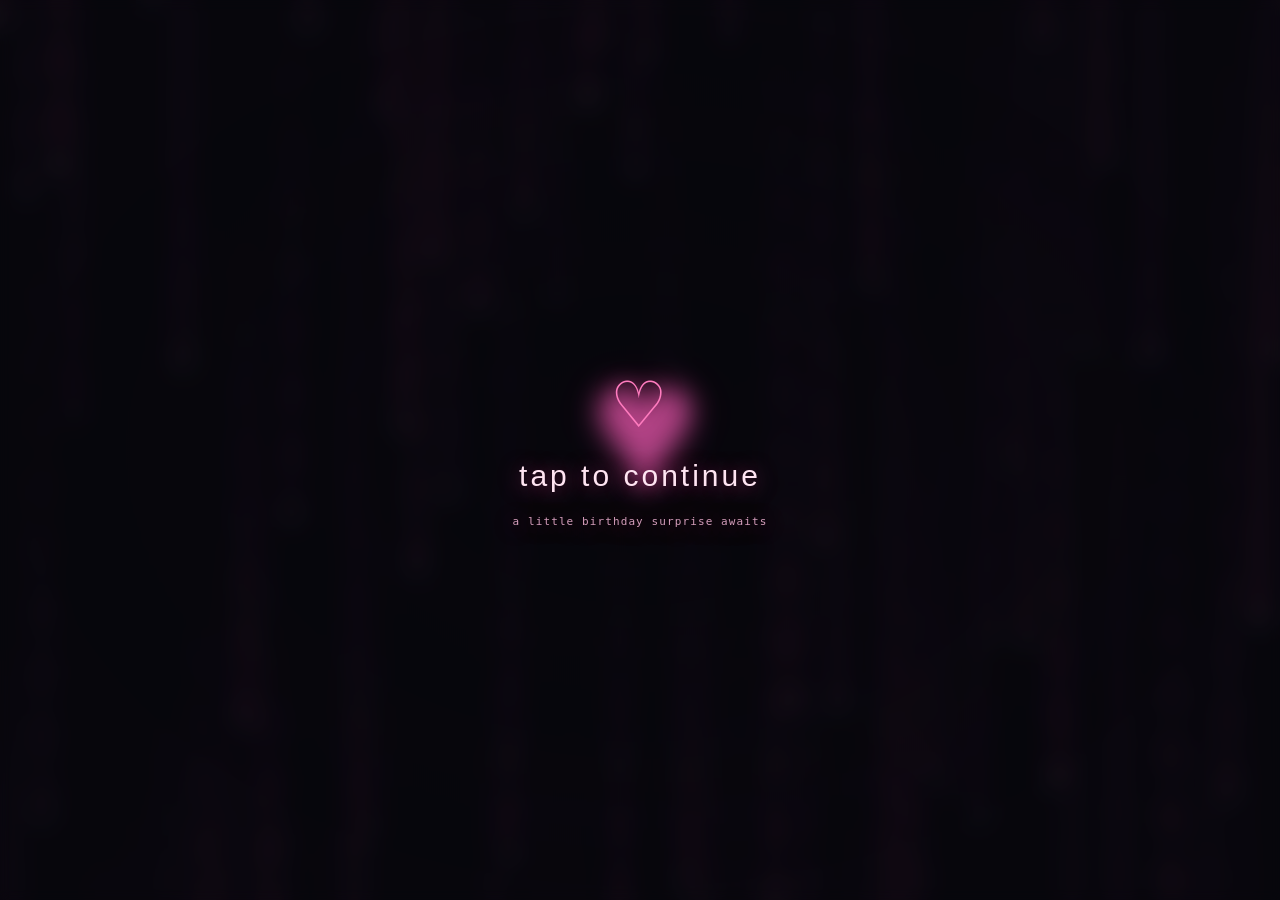
<file: birthday-01/index.html>
<!doctype html>
<html lang="en">
<head>
<meta charset="utf-8"><meta name="viewport" content="width=device-width,initial-scale=1,viewport-fit=cover"><meta name="theme-color" content="#08070d"><meta name="description" content="A birthday surprise in a shower of pink code."><title>A birthday surprise for you</title><link rel="stylesheet" href="styles.css"><script defer src="script.js"></script>
</head>
<body>
<main id="stage" class="stage waiting">
<canvas id="rain" aria-hidden="true"></canvas><div class="shade" aria-hidden="true"></div>
<section class="message" id="message" aria-label="Birthday animation"><p class="eyebrow" id="eyebrow"></p><h1 id="headline">♥</h1><p class="caption" id="caption"></p></section>
<section class="birthday-scene" id="birthday-scene" aria-label="Your birthday cake and letter" hidden>
<p class="cake-eyebrow">A LITTLE LOVE, JUST FOR YOU</p><h2>Happy Birthday<span id="cake-name"></span></h2>
<div class="cake-gifts"><div class="cake-glow" aria-hidden="true"></div><div class="css-cake" role="img" aria-label="A tall blush-pink birthday cake on a porcelain pedestal, with sculpted pink roses rising above the top and cascading out from the side, green leaves, gold leaf, and piped frosting.">
<div class="cake-art" aria-hidden="true">
<div class="stand-foot"></div><div class="stand-stem"></div><div class="stand-plate"></div>
<div class="frosting-body"></div><div class="frosting-top"></div><div class="frosting-bottom"></div>
<div class="cake-inscription">Happy<div>Birthday</div><div class="inscription-heart">♡</div></div>
<div class="gold-leaf gold-1"></div><div class="gold-leaf gold-2"></div><div class="gold-leaf gold-3"></div><div class="gold-leaf gold-4"></div><div class="gold-leaf gold-5"></div><div class="gold-leaf gold-6"></div><div class="gold-leaf gold-7"></div><div class="gold-leaf gold-8"></div><div class="gold-leaf gold-9"></div><div class="pearl-border"><div class="icing-pearl" style="--i:0"></div><div class="icing-pearl" style="--i:1"></div><div class="icing-pearl" style="--i:2"></div><div class="icing-pearl" style="--i:3"></div><div class="icing-pearl" style="--i:4"></div><div class="icing-pearl" style="--i:5"></div><div class="icing-pearl" style="--i:6"></div><div class="icing-pearl" style="--i:7"></div><div class="icing-pearl" style="--i:8"></div><div class="icing-pearl" style="--i:9"></div><div class="icing-pearl" style="--i:10"></div><div class="icing-pearl" style="--i:11"></div><div class="icing-pearl" style="--i:12"></div><div class="icing-pearl" style="--i:13"></div><div class="icing-pearl" style="--i:14"></div><div class="icing-pearl" style="--i:15"></div><div class="icing-pearl" style="--i:16"></div><div class="icing-pearl" style="--i:17"></div></div><div class="rose-leaf leaf-1"></div><div class="rose-leaf leaf-2"></div><div class="rose-leaf leaf-3"></div><div class="rose-leaf leaf-4"></div><div class="rose-leaf leaf-5"></div><div class="rose-leaf leaf-6"></div><div class="rose top-rose"><div class="petal outer" style="--angle:0deg"></div><div class="petal outer" style="--angle:60deg"></div><div class="petal outer" style="--angle:120deg"></div><div class="petal outer" style="--angle:180deg"></div><div class="petal outer" style="--angle:240deg"></div><div class="petal outer" style="--angle:300deg"></div><div class="petal inner" style="--angle:25deg"></div><div class="petal inner" style="--angle:97deg"></div><div class="petal inner" style="--angle:169deg"></div><div class="petal inner" style="--angle:241deg"></div><div class="petal inner" style="--angle:313deg"></div><div class="rose-center"></div></div><div class="rose top-bud"><div class="petal outer" style="--angle:0deg"></div><div class="petal outer" style="--angle:60deg"></div><div class="petal outer" style="--angle:120deg"></div><div class="petal outer" style="--angle:180deg"></div><div class="petal outer" style="--angle:240deg"></div><div class="petal outer" style="--angle:300deg"></div><div class="petal inner" style="--angle:25deg"></div><div class="petal inner" style="--angle:97deg"></div><div class="petal inner" style="--angle:169deg"></div><div class="petal inner" style="--angle:241deg"></div><div class="petal inner" style="--angle:313deg"></div><div class="rose-center"></div></div><div class="rose top-small"><div class="petal outer" style="--angle:0deg"></div><div class="petal outer" style="--angle:60deg"></div><div class="petal outer" style="--angle:120deg"></div><div class="petal outer" style="--angle:180deg"></div><div class="petal outer" style="--angle:240deg"></div><div class="petal outer" style="--angle:300deg"></div><div class="petal inner" style="--angle:25deg"></div><div class="petal inner" style="--angle:97deg"></div><div class="petal inner" style="--angle:169deg"></div><div class="petal inner" style="--angle:241deg"></div><div class="petal inner" style="--angle:313deg"></div><div class="rose-center"></div></div><div class="rose side-rose"><div class="petal outer" style="--angle:0deg"></div><div class="petal outer" style="--angle:60deg"></div><div class="petal outer" style="--angle:120deg"></div><div class="petal outer" style="--angle:180deg"></div><div class="petal outer" style="--angle:240deg"></div><div class="petal outer" style="--angle:300deg"></div><div class="petal inner" style="--angle:25deg"></div><div class="petal inner" style="--angle:97deg"></div><div class="petal inner" style="--angle:169deg"></div><div class="petal inner" style="--angle:241deg"></div><div class="petal inner" style="--angle:313deg"></div><div class="rose-center"></div></div><div class="rose side-bud"><div class="petal outer" style="--angle:0deg"></div><div class="petal outer" style="--angle:60deg"></div><div class="petal outer" style="--angle:120deg"></div><div class="petal outer" style="--angle:180deg"></div><div class="petal outer" style="--angle:240deg"></div><div class="petal outer" style="--angle:300deg"></div><div class="petal inner" style="--angle:25deg"></div><div class="petal inner" style="--angle:97deg"></div><div class="petal inner" style="--angle:169deg"></div><div class="petal inner" style="--angle:241deg"></div><div class="petal inner" style="--angle:313deg"></div><div class="rose-center"></div></div><div class="rose side-small"><div class="petal outer" style="--angle:0deg"></div><div class="petal outer" style="--angle:60deg"></div><div class="petal outer" style="--angle:120deg"></div><div class="petal outer" style="--angle:180deg"></div><div class="petal outer" style="--angle:240deg"></div><div class="petal outer" style="--angle:300deg"></div><div class="petal inner" style="--angle:25deg"></div><div class="petal inner" style="--angle:97deg"></div><div class="petal inner" style="--angle:169deg"></div><div class="petal inner" style="--angle:241deg"></div><div class="petal inner" style="--angle:313deg"></div><div class="rose-center"></div></div><div class="rose mint-rose"><div class="petal outer" style="--angle:0deg"></div><div class="petal outer" style="--angle:60deg"></div><div class="petal outer" style="--angle:120deg"></div><div class="petal outer" style="--angle:180deg"></div><div class="petal outer" style="--angle:240deg"></div><div class="petal outer" style="--angle:300deg"></div><div class="petal inner" style="--angle:25deg"></div><div class="petal inner" style="--angle:97deg"></div><div class="petal inner" style="--angle:169deg"></div><div class="petal inner" style="--angle:241deg"></div><div class="petal inner" style="--angle:313deg"></div><div class="rose-center"></div></div><div class="sugar-butterfly butterfly-one"></div><div class="sugar-butterfly butterfly-two"></div>
</div></div>
<button class="envelope" id="envelope" aria-label="Open your love letter, 1 unread message" aria-haspopup="dialog"><svg viewBox="0 0 160 120" aria-hidden="true"><defs><linearGradient id="paper" x2="0" y2="1"><stop stop-color="#ffdfeb"/><stop offset="1" stop-color="#ef9ec1"/></linearGradient></defs><rect x="5" y="18" width="150" height="96" rx="8" fill="url(#paper)"/><path d="m7 110 62-48q11-8 22 0l62 48" fill="#f6b4d0" stroke="#db87ac"/><path d="m7 23 63 49q10 8 20 0l63-49" fill="#ffe5ef" stroke="#e6a0bc"/><circle cx="80" cy="70" r="16" fill="#d64b8d"/><path d="M80 78c-22-12-10-24 0-13 10-11 22 1 0 13" fill="#ffd7e7"/></svg><span class="badge" id="badge">1</span><span class="envelope-label">a letter for you ♡</span></button></div>
<p class="cake-note">Make a wish. Then open your little letter.</p>
</section>
<div class="controls" id="controls" inert><button id="sound" aria-pressed="false">SOUND OFF</button><button id="pause" aria-pressed="false">PAUSE</button><button id="replay" hidden>REPLAY ↺</button></div>
<div class="progress" aria-hidden="true"><i id="progress"></i></div>
<button class="tap-gate" id="start"><span class="tap-heart" aria-hidden="true">♡</span><span>tap to continue</span><small>a little birthday surprise awaits</small></button>
<audio id="theme" src="assets/birthday-theme.mp3" preload="auto" loop></audio>
<p class="sr-only" id="announcement" aria-live="polite"></p>
<dialog id="letter-dialog" aria-labelledby="letter-title"><button class="close-letter" id="close-letter" aria-label="Close love letter">×</button><p class="letter-kicker">JUST BETWEEN US</p><h2 id="letter-title">To my favorite person,</h2><p>Happy birthday, my love. The world feels a little warmer, a little brighter, and a lot more beautiful with you in it.</p><p>I hope this year brings you the kind of happiness that makes you forget to check the time. More laughter, more little adventures, and more dreams coming true.</p><p>Whatever this next chapter holds, I’m so happy I get to cheer you on.</p><p class="letter-signature">With all my love,<br>Always yours ♡</p></dialog>
</main>
</body></html>
</file>
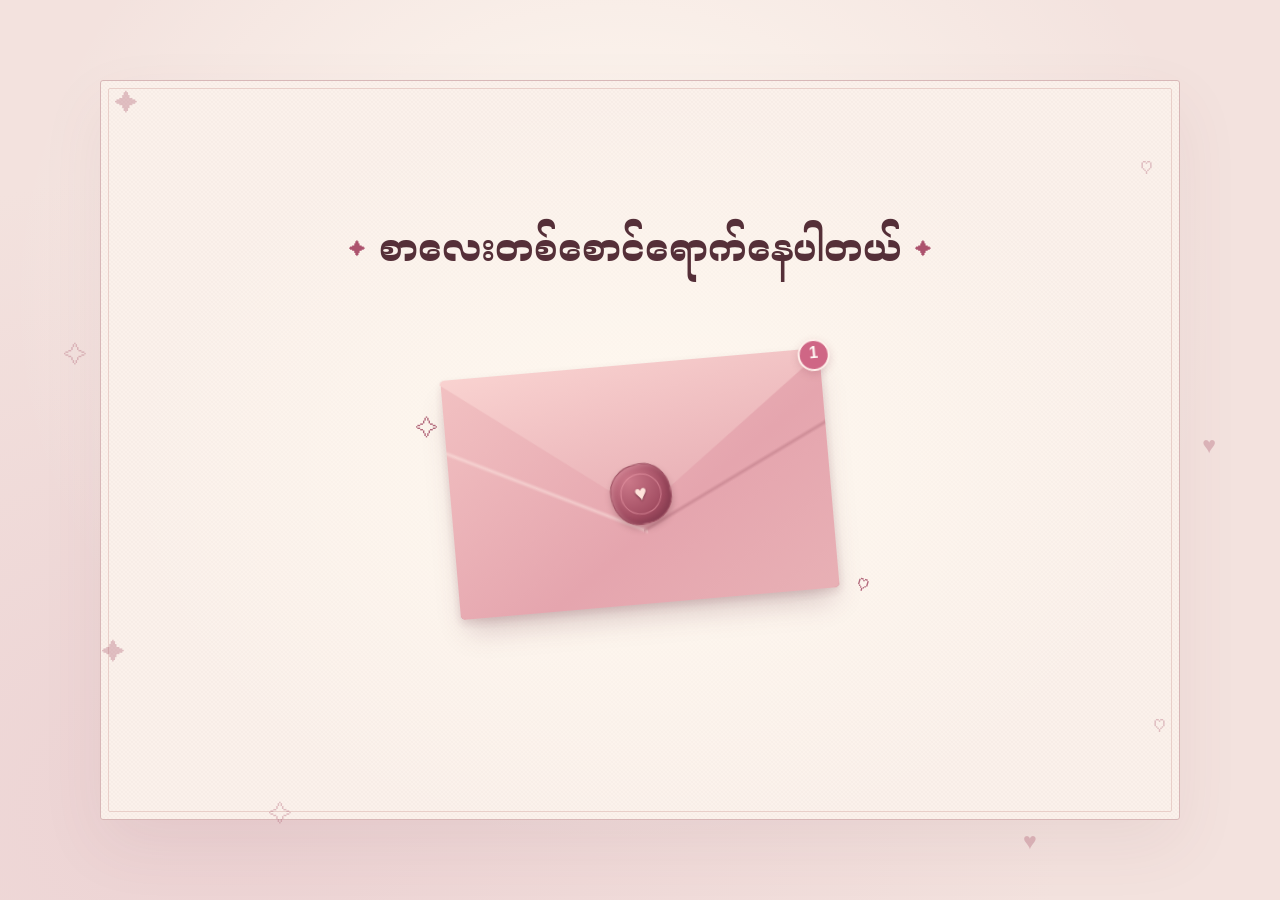
<file: confession-01/index.html>
<!doctype html>
<html lang="my">
<head>
  <meta charset="utf-8">
  <meta name="viewport" content="width=device-width, initial-scale=1">
  <meta name="theme-color" content="#f8efeb">
  <meta name="description" content="မင်းကို ပြောချင်နေတာ ကြာပြီဖြစ်တဲ့ စကားလေးတစ်ခွန်း။">
  <title>မင်းအတွက် စာလေးတစ်စောင်</title>
  <link rel="stylesheet" href="styles.css">
  <script defer src="template.js"></script>
  <script defer src="script.js"></script>
</head>
<body>
  <div class="twinkles" aria-hidden="true">
    <span>✦</span><span>♡</span><span>✧</span><span>♥</span>
    <span>✦</span><span>♡</span><span>✧</span><span>♥</span>
  </div>
  <div class="heart-fireworks" id="heart-fireworks" aria-hidden="true"></div>

  <main class="stationery">
    <section class="invitation" id="invitation" aria-labelledby="invitation-title">
      <div class="heading">
        <h1 id="invitation-title" tabindex="-1"><span class="heading-star" aria-hidden="true">✦</span> စာလေးတစ်စောင်ရောက်နေပါတယ် <span class="heading-star" aria-hidden="true">✦</span></h1>
      </div>

      <button class="envelope-stage" id="envelope-stage" type="button" aria-label="စာလေး ဖွင့်ဖတ်မယ်">
        <span class="sparkle sparkle-left" aria-hidden="true">✧</span>
        <span class="sparkle sparkle-bottom" aria-hidden="true">♡</span>
        <span class="envelope" aria-hidden="true">
          <span class="mail-notice">1</span>
          <span class="envelope-face envelope-front">
            <span class="envelope-lining"></span>
            <span class="paper-peek"><span>♡</span></span>
            <span class="envelope-pocket"></span>
            <span class="envelope-flap"></span>
            <span class="wax-seal"><span>♥</span></span>
          </span>
        </span>
      </button>

      <noscript><p>စာလေးဖွင့်ဖတ်ဖို့ JavaScript ကို ဖွင့်ထားပေးပါနော်။</p></noscript>
    </section>

    <section class="letter-view" id="letter-view" aria-labelledby="letter-title" hidden>
      <article class="letter">
        <div class="letter-ornament" aria-hidden="true">✦ <span>♡</span> ✦</div>
        <h1 id="letter-title" tabindex="-1" lang="en">Dear Hnin,</h1>
        <div class="letter-message">
          <p>မင်းနဲ့ စကားပြောရတဲ့နေ့ဆို အိမ်ပြန်ရောက်တဲ့အထိ ပြုံးနေမိတတ်တယ်။ ဖုန်းမှာ မင်းနာမည်လေး ပေါ်လာရင်လည်း ကိုယ် အလိုလို ပြုံးမိပြန်ရော။</p>
          <p>လူချင်းတွေ့ရင် ပြောမယ်လို့ စိတ်ကူးထားတာ။ မင်းရှေ့ရောက်တော့ ပြောမယ့်စကားတွေ မေ့သွားလို့ ဒီစာလေး ရေးလိုက်တာပါ။</p>
          <p class="confession">ကိုယ် မင်းကို တကယ် သဘောကျတယ်။ <span aria-hidden="true">♥</span></p>
        </div>
        <picture class="letter-sticker">
          <source media="(prefers-reduced-motion: reduce)" srcset="assets/goma-flower-still.webp">
          <img src="assets/goma-flower.gif" width="160" height="160" alt="ပန်းလေးပေးနေတဲ့ Goma">
        </picture>
        <p class="letter-question" id="letter-question" aria-live="polite">မင်းရော ဘယ်လိုခံစားရလဲ။</p>
        <div class="choices reply-choices">
          <button class="button primary" type="button" id="accept-letter">လက်ခံတယ် <span aria-hidden="true">♡</span></button>
          <div class="decline-slot" id="decline-slot">
            <button class="button secondary" type="button" id="decline-letter">ငြင်းတယ်</button>
          </div>
        </div>
      </article>
      <button class="button secondary close-letter" type="button" id="close-letter"><span aria-hidden="true">↶</span> စာအိတ်ဆီ ပြန်သွားမယ်</button>
    </section>

    <section class="letter-view answer-view" id="declined-view" aria-labelledby="declined-title" hidden>
      <article class="letter">
        <div class="letter-ornament" aria-hidden="true">✦ ♡ ✦</div>
        <h1 id="declined-title" tabindex="-1">ရပါတယ်နော်</h1>
        <p>ဒီစာလေး ဖတ်ပေးလို့ ကျေးဇူးတင်ပါတယ်။ ကိုယ် မင်းရဲ့ အဖြေကို လေးစားပါတယ်။</p>
      </article>
      <button class="button secondary close-letter" type="button" id="declined-return"><span aria-hidden="true">↶</span> စာအိတ်ဆီ ပြန်သွားမယ်</button>
    </section>

    <section class="keepsake" id="keepsake" aria-labelledby="keepsake-title" hidden>
      <header class="keepsake-header">
        <div class="letter-ornament" aria-hidden="true">✦ <span>♡</span> ✦</div>
        <h1 id="keepsake-title" tabindex="-1"><span id="keepsake-name">Hnin</span> နဲ့ ကိုယ်</h1>
        <p>ဒီနေ့ကစပြီး အမှတ်တရလေးတွေ အတူတူ သိမ်းထားကြမယ်နော်။</p>
      </header>
      <div class="photo-strip" id="photo-strip" aria-label="အမှတ်တရ ဓာတ်ပုံသုံးပုံ"></div>
      <div class="keepsake-details">
        <section class="reason-card" aria-labelledby="reasons-title">
          <h2 id="reasons-title">မင်းကို သဘောကျရတဲ့ အချက် ၅ ချက်</h2>
          <ol id="reason-list"></ol>
        </section>
        <section class="music-card" aria-labelledby="music-title">
          <h2 id="music-title">တို့နှစ်ယောက်ရဲ့ သီချင်းများ</h2>
          <div class="record" id="record" aria-hidden="true">
            <div class="record-label"><span>♥</span><img id="record-cover" alt="" hidden></div>
          </div>
          <details class="song-dropdown" id="song-dropdown">
            <summary class="song-option" aria-label="သီချင်းရွေးမယ်">
              <span class="song-art" aria-hidden="true">♫<img id="selected-cover" alt="" hidden></span>
              <span><strong id="selected-title"></strong><span class="song-artist" id="selected-artist"></span></span>
              <span class="dropdown-chevron" aria-hidden="true">⌄</span>
            </summary>
            <ul class="song-list" id="song-list" aria-label="သီချင်းရွေးမယ်"></ul>
          </details>
          <audio id="music-player" preload="metadata"></audio>
          <div class="player-controls" role="group" aria-label="သီချင်းဖွင့်စက်">
            <div class="transport">
              <button class="player-button" type="button" id="previous-track" aria-label="အရင်သီချင်း"><span class="player-icon skip-back" aria-hidden="true"></span></button>
              <button class="player-button play-button" type="button" id="play-track" aria-label="သီချင်းဖွင့်မယ်"><span class="player-icon play-icon" aria-hidden="true"></span></button>
              <button class="player-button" type="button" id="next-track" aria-label="နောက်သီချင်း"><span class="player-icon skip-next" aria-hidden="true"></span></button>
            </div>
            <div class="player-timeline">
              <span id="elapsed-time">0:00</span>
              <input id="track-progress" type="range" min="0" max="0" step="0.1" value="0" aria-label="သီချင်းဖွင့်နေတဲ့ အချိန်" disabled>
              <span id="track-duration">0:00</span>
            </div>
          </div>
          <a class="music-link" id="music-link" target="_blank" rel="noopener" hidden>YouTube မှာ သီချင်းအပြည့် နားထောင်မယ် ↗</a>
          <p class="music-error" id="music-error" role="status" hidden>ဒီသီချင်းကို ဖွင့်လို့မရသေးဘူး။ နောက်တစ်ပုဒ် ရွေးကြည့်ပါနော်။</p>
        </section>
      </div>
      <button class="button secondary close-letter" type="button" id="back-to-letter"><span aria-hidden="true">↶</span> စာလေး ပြန်ဖတ်မယ်</button>
    </section>
  </main>
</body>
</html>
</file>
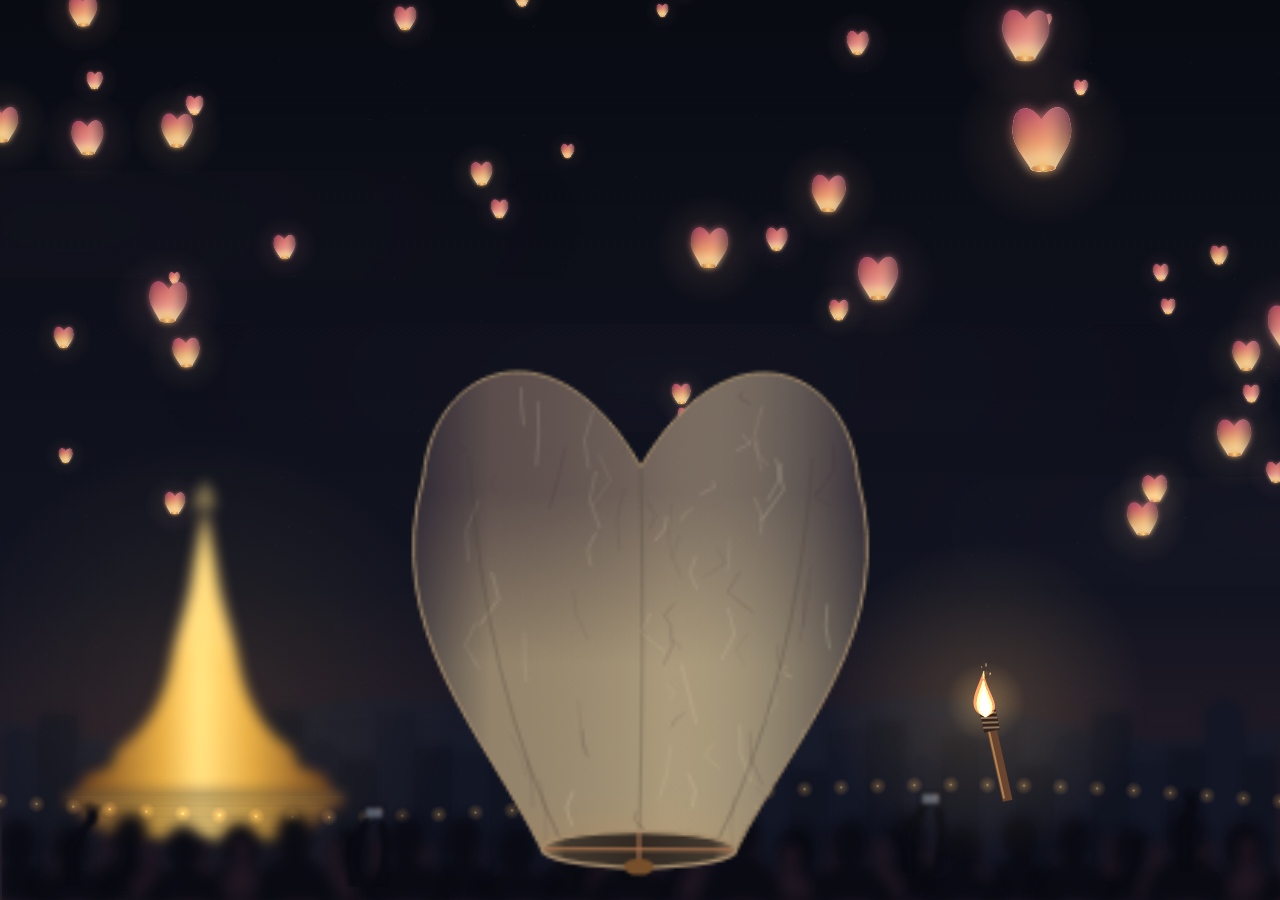
<file: event-tazaungdaing/index.html>
<!doctype html>
<html lang="my">
<head>
  <meta charset="utf-8">
  <meta name="viewport" content="width=device-width, initial-scale=1, viewport-fit=cover">
  <meta name="theme-color" content="#080d23">
  <title>တန်ဆောင်တိုင် — Lantern Letter</title>
  <link rel="preconnect" href="https://fonts.googleapis.com">
  <link rel="preconnect" href="https://fonts.gstatic.com" crossorigin>
  <link href="https://fonts.googleapis.com/css2?family=Noto+Sans+Myanmar:wght@400;500&display=swap" rel="stylesheet">
  <link rel="stylesheet" href="css/style.css">
  <!-- Classic deferred scripts work even when opened with file://. Order matters. -->
  <script defer src="js/config.js?v=20261124-ambience"></script>
  <script defer src="js/scene.js?v=20261124-ambience"></script>
  <script defer src="js/lantern.js?v=20261124-ambience"></script>
  <script defer src="js/torch.js?v=20261124-ambience"></script>
  <script defer src="js/crowd.js?v=20261124-ambience"></script>
  <script defer src="js/letter.js?v=20261124-ambience"></script>
  <script defer src="js/celebration.js?v=20261124-ambience"></script>
  <script defer src="js/main.js?v=20261124-ambience"></script>
</head>
<body>
  <canvas id="world" role="img" aria-label="တန်ဆောင်တိုင် ညကောင်းကင်"></canvas>
  <nav id="controls" hidden>
    <button id="sound" type="button" aria-pressed="false"></button>
  </nav>
  <main id="overlay">
    <p id="hint" hidden></p>
    <p id="greeting" aria-live="polite" hidden></p>
    <article id="letter" hidden></article>
  </main>
  <noscript>This lantern experience needs JavaScript enabled.</noscript>
</body>
</html>
</file>
<file: birthday-01/styles.css>
:root{color-scheme:dark;font-family:Arial,Helvetica,sans-serif;background:#08070d;color:#ff60bd}*{box-sizing:border-box}html,body{margin:0;width:100%;height:100%;overflow:hidden}button{font:inherit;cursor:pointer;-webkit-tap-highlight-color:transparent}button:focus-visible{outline:2px solid #ffd0ec;outline-offset:6px}.stage{position:fixed;inset:0;width:100%;height:100%;height:100dvh;overflow:hidden;background:#08070d;isolation:isolate}canvas,.shade{position:absolute;inset:0;width:100%;height:100%;pointer-events:none}.shade{background:radial-gradient(ellipse at center,#08070d65 0,transparent 65%)}.message{position:absolute;inset:0;display:flex;flex-direction:column;align-items:center;justify-content:center;text-align:center;padding:60px 6vw 100px}.eyebrow{color:#ffaad7;font-family:monospace;letter-spacing:.22em;font-size:clamp(9px,1.2vw,12px);margin:0 0 24px;text-shadow:0 2px 10px #000}h1{font-weight:900;font-size:clamp(48px,14vw,190px);line-height:1;letter-spacing:-.055em;margin:0;max-width:100%;overflow-wrap:anywhere;text-shadow:0 0 30px #ff25934d,0 3px 2px #08070d;transform:translateZ(0)}.caption{font-family:monospace;color:#ffb6dd;font-size:clamp(11px,1.6vw,16px);line-height:1.7;letter-spacing:.05em;margin:24px 0 0;text-shadow:0 2px 8px #000}.start{margin-top:38px;padding:15px 22px;border:1px solid #f966b88c;background:#0d0710bf;color:#ffc1e1;font-family:monospace;font-size:11px;letter-spacing:.15em}.start:hover{background:#4d1535}.start span{margin-left:24px}.controls{position:absolute;bottom:max(24px,env(safe-area-inset-bottom));right:24px;left:24px;display:flex;justify-content:center;gap:24px}.controls button{background:#08070da6;border:0;padding:10px 6px;color:#e18bbd;font-family:monospace;font-size:10px;letter-spacing:.14em}.controls button:hover{color:#ffd1eb}.progress{position:absolute;bottom:0;left:0;right:0;height:2px;background:#ff52af0a}.progress i{display:block;width:0;height:100%;background:#ff60bd;box-shadow:0 0 10px #ff36a7}.playing .eyebrow{opacity:0}.playing .caption{opacity:0}.playing h1{animation:arrive .45s ease-out}.finished h1{font-size:clamp(45px,10vw,142px);line-height:1.02}.finished h1 span{display:block}.finished .eyebrow{color:#ffbadd}.heart{font-size:clamp(120px,30vw,290px)!important}.sr-only{position:absolute;width:1px;height:1px;overflow:hidden;clip-path:inset(50%)}[hidden]{display:none!important}@keyframes arrive{from{opacity:0;transform:scale(.86);filter:blur(6px)}to{opacity:1;transform:scale(1);filter:blur(0)}}@media(max-width:600px){h1{font-size:17vw}.message{padding-inline:5vw}.finished h1{font-size:17vw}.eyebrow{font-size:9px;letter-spacing:.16em}.controls{gap:18px}.caption{max-width:85%;font-size:12px}}@media(prefers-reduced-motion:reduce){*{animation:none!important}}
/* Opening gesture gate and birthday reveal */
.waiting #rain,.waiting .shade,.waiting .message{filter:blur(12px);transform:scale(1.04)}
#rain,.shade{transition:filter 1s ease,transform 1s ease,opacity 1.4s ease}
.waiting .controls,.waiting .progress{visibility:hidden}
.tap-gate{position:absolute;inset:0;z-index:20;width:100%;height:100%;border:0;background:#08070d50;backdrop-filter:blur(6px);-webkit-backdrop-filter:blur(6px);color:#ffe5f2;display:flex;flex-direction:column;align-items:center;justify-content:center;gap:22px;font-size:clamp(20px,4vw,30px);font-weight:400;letter-spacing:.1em;text-shadow:0 2px 20px #ff4fa780}
.tap-heart{font-size:64px;line-height:1;color:#ff7cbf;animation:heartbeat 2.4s ease-in-out infinite}.tap-gate small{font:11px monospace;letter-spacing:.1em;color:#d49dbb}.tap-gate:focus-visible{outline-offset:-8px}.finished #rain{opacity:.3}.finished .shade{background:radial-gradient(ellipse at center,#35112655,transparent 75%)}
.birthday-scene{position:absolute;inset:0;display:flex;flex-direction:column;align-items:center;justify-content:center;text-align:center;padding:30px 16px 80px;animation:reveal-cake 1.3s ease both}.cake-eyebrow{font:10px monospace;letter-spacing:.2em;color:#e8a4c9;margin:0 0 12px}.birthday-scene h2{font-family:Georgia,serif;font-size:clamp(28px,4.5vw,54px);font-weight:400;color:#ffd1e6;margin:0 0 12px;text-shadow:0 0 30px #f355a23d}.birthday-scene h2 span{display:block;font-size:.5em;line-height:1.5;font-style:italic;overflow-wrap:anywhere;max-width:80vw}.cake-gifts{position:relative;width:min(580px,94vw);height:min(57dvh,520px);display:flex;justify-content:center;align-items:center}.cake-glow{position:absolute;inset:15% 10%;background:radial-gradient(ellipse,#f572b338,transparent 68%);filter:blur(20px)}.envelope{position:absolute;z-index:2;right:0;bottom:14%;width:clamp(85px,23vw,150px);border:0;padding:0;background:none;filter:drop-shadow(0 10px 18px #0007);transform:rotate(9deg);transition:transform .25s}.envelope:hover{transform:rotate(0) translateY(-5px)}.envelope svg{width:100%;display:block}.badge{position:absolute;right:0;top:5%;display:grid;place-items:center;border:2px solid #ffe2ef;background:#ef2879;color:#fff;border-radius:50%;width:25px;height:25px;font:700 13px Arial;box-shadow:0 0 15px #ff428390}.envelope-label{display:block;color:#ffd7e8;font:italic clamp(11px,2vw,14px) Georgia;white-space:nowrap;margin-top:9px;transform:rotate(-9deg)}.cake-note{color:#d6a6c0;font:italic clamp(12px,2vw,16px) Georgia;margin:15px 0 0}.controls{z-index:5}dialog{width:min(440px,88vw);max-height:80dvh;overflow:auto;border:1px solid #e5aec3;border-radius:4px;background:#fff0f4;color:#704457;padding:40px 30px 30px;box-shadow:0 25px 100px #0009;text-align:left}dialog::backdrop{background:#08070dbb;backdrop-filter:blur(8px)}.close-letter{position:absolute;top:10px;right:12px;border:0;background:none;color:#8e536a;font-size:28px;padding:2px 8px}.letter-kicker{font:9px monospace;letter-spacing:.2em;color:#ad6480}dialog h2{font:italic 27px Georgia;color:#a6446e;margin:24px 0}dialog p:not(.letter-kicker){font:16px/1.7 Georgia}.letter-signature{font-style:italic!important;color:#a6446e}@keyframes heartbeat{50%{transform:scale(1.12);opacity:.7}}@keyframes reveal-cake{from{opacity:0;transform:translateY(25px) scale(.96)}to{opacity:1;transform:none}}@media(max-height:550px) and (min-width:600px){.birthday-scene{padding-top:12px;padding-bottom:55px}.cake-eyebrow{display:none}.birthday-scene h2{font-size:26px;margin-bottom:0}.cake-gifts{height:58dvh;width:380px}.cake-note{margin:3px 0;font-size:12px}.controls{bottom:8px}}@media(prefers-reduced-motion:reduce){#rain,.shade{transition:none}.tap-heart,.birthday-scene{animation:none}}
/* Sculpted cake: HTML divs, gradients and layered petals; no cake image. */
.css-cake{position:relative;width:min(68vw,37dvh,320px);aspect-ratio: .68;flex-shrink:0;container-type:inline-size;filter:drop-shadow(0 18px 24px #0005)}
.cake-art{position:absolute;inset:0}.cake-art div{position:absolute}
.stand-foot{z-index:1;left:25%;bottom:0;width:50%;height:8%;border-radius:50%;background:linear-gradient(100deg,#87a6b5,#e7eff4 35%,#aec8d6 75%,#718e9f);box-shadow:inset 0 -3px 3px #647f9440,0 8px 15px #0005}
.stand-stem{z-index:2;left:39%;bottom:4%;width:22%;height:16%;background:linear-gradient(90deg,#839eaf,#e4eff4 47%,#9ab5c5);clip-path:polygon(0 0,100% 0,76% 30%,73% 70%,100% 100%,0 100%,27% 70%,24% 30%)}
.stand-plate{z-index:3;left:0;top:77%;width:100%;height:11%;border-radius:50%;background:linear-gradient(#eaf4fa 4%,#b9cbd9 30%,#e2e9f0 45%,#9cb1c5 85%);box-shadow:inset 0 -4px 3px #7190a580,inset 0 2px 1px #fff9}
.frosting-body{z-index:4;left:12%;top:24%;width:76%;height:57%;border-radius:0 0 48% 48% / 0 0 7% 7%;background:repeating-linear-gradient(0deg,#fff0 0 8px,#fff1 9px,#fff0 10px),linear-gradient(90deg,#c982a5 0%,#e9acca 18%,#f7cada 44%,#e9abc7 77%,#ba7394 100%);box-shadow:inset 6px 0 10px #fff2,inset -5px 0 14px #89436024}
.frosting-top{z-index:5;left:12%;top:19%;width:76%;height:11%;border-radius:50%;background:radial-gradient(ellipse at 45% 35%,#fbe0e7,#efbdcf 65%,#d694b0);border:1px solid #ffd9e7;box-shadow:inset 0 -3px 5px #bc719840}
.frosting-bottom{z-index:5;left:12%;top:76%;width:76%;height:6%;border-radius:50%;background:linear-gradient(#efbed4,#d394b2);border-bottom:2px solid #eec4d5}
.cake-inscription{z-index:7;left:27%;top:43%;width:46%;text-align:center;color:#482437;font-family:'Brush Script MT','Segoe Script',cursive;font-size:10cqw;font-weight:500;font-style:italic;line-height:1.1;transform:rotate(-7deg);text-shadow:.3px .7px #2b1328}
.cake-inscription div{position:relative;white-space:nowrap}.cake-inscription .inscription-heart{font-size:7cqw;line-height:1.1;margin-top:2cqw;color:#68334e}
.pearl-border{z-index:9;left:14%;top:77%;width:72%;height:4%}.icing-pearl{left:calc(var(--i)*5.5%);top:calc(15% + sin(var(--i)*10deg)*30%);width:7%;aspect-ratio:1;border-radius:48% 48% 40% 40%;background:radial-gradient(circle at 34% 26%,#fff2f4,#e9b2c9 55%,#bc7698);box-shadow:1px 2px 2px #ac6b8550}
.gold-leaf{z-index:6;width:7%;height:5%;background:linear-gradient(130deg,#fff1a9 0%,#c58b24 22%,#f2d17c 45%,#a56c16 56%,#f9e5a5 75%,#be8420);clip-path:polygon(9% 10%,36% 22%,48% 0,62% 28%,95% 13%,79% 47%,100% 69%,67% 76%,60% 100%,33% 82%,0 93%,20% 50%)}
.gold-1{left:20%;top:33%;transform:rotate(23deg)}.gold-2{left:73%;top:37%;transform:rotate(-20deg)}.gold-3{left:18%;top:65%;transform:rotate(42deg)}.gold-4{left:60%;top:72%;transform:rotate(-32deg)}.gold-5{left:35%;top:69%;width:4%;height:3%}.gold-6{left:69%;top:23%;height:2%;transform:rotate(22deg)}.gold-7{left:54%;top:24%;height:1.6%}.gold-8{left:79%;top:53%;width:4%;height:3%}.gold-9{left:40%;top:29%;width:3%;height:2%}
.rose{--light:#ffe2e9;--middle:#e99ab8;--shade:#bd5e88;position:absolute;z-index:12;aspect-ratio:1;filter:drop-shadow(2px 4px 3px #6b244344)}
.petal{border:1px solid #ffe5ed70;background:radial-gradient(ellipse at 50% 2%,var(--light),var(--middle) 57%,var(--shade) 100%);box-shadow:inset 1px 2px 2px #fff5,0 1px 2px #7d264044;border-radius:64% 42% 62% 38%;transform-origin:50% 93%;transform:rotate(var(--angle))}
.petal.outer{width:48%;height:51%;left:26%;top:3%}.petal.inner{z-index:2;width:32%;height:35%;left:34%;top:19%;border-radius:55% 45% 40% 55%;background:linear-gradient(145deg,var(--light),var(--middle) 43%,var(--shade))}.rose-center{z-index:4;left:40%;top:39%;width:22%;height:24%;border-radius:60% 35% 55% 40%;background:conic-gradient(from 20deg,var(--shade),var(--light),var(--middle),var(--shade),var(--light),var(--shade));box-shadow:0 1px 3px #8f3d6550;transform:rotate(30deg)}
.top-rose{width:38%;left:15%;top:3%;transform:rotate(-19deg)}.top-bud{width:22%;left:0;top:18%;transform:rotate(-35deg)}.top-small{width:19%;left:7%;top:10%;transform:rotate(20deg)}.side-rose{width:32%;left:68%;top:57%;transform:rotate(13deg)}.side-bud{width:24%;left:64%;top:71%;transform:rotate(-28deg)}.side-small{width:17%;left:82%;top:52%;transform:rotate(20deg)}.mint-rose{--light:#eef4dc;--middle:#c9d9bf;--shade:#88a997;width:27%;left:77%;top:74%;transform:rotate(-12deg)}
.rose-leaf{z-index:10;width:16%;height:8%;border-radius:2% 90% 8% 90%;background:linear-gradient(40deg,#668d7f,#d2e5d7 48%,#8ead9f 49%,#b6cec0);box-shadow:inset 1px 1px 1px #effff270;transform-origin:bottom right}.leaf-1{left:11%;top:5%;transform:rotate(20deg)}.leaf-2{left:0;top:16%;transform:rotate(-45deg)}.leaf-3{left:39%;top:11%;transform:rotate(85deg)}.leaf-4{left:83%;top:54%;transform:rotate(50deg)}.leaf-5{left:68%;top:75%;transform:rotate(-35deg)}.leaf-6{left:86%;top:70%;transform:rotate(95deg)}
.sugar-butterfly{z-index:8;width:10%;height:5%;transform:rotate(-25deg)}.sugar-butterfly:before,.sugar-butterfly:after{content:'';position:absolute;width:50%;height:95%;background:linear-gradient(100deg,#e5dfd0,#fff8ec);border-radius:75% 60% 20% 70%;box-shadow:1px 2px 2px #92557130;transform:rotate(-20deg)}.sugar-butterfly:after{left:48%;transform:scaleX(-1) rotate(-20deg)}.butterfly-one{left:23%;top:40%}.butterfly-two{left:70%;top:33%;transform:rotate(25deg)}
.envelope{right:-1%;bottom:7%;width:clamp(78px,21vw,125px)}
@media(max-height:550px) and (min-width:600px){.css-cake{width:36dvh}.envelope{right:2%;bottom:8%;width:90px}}
</file>
<file: confession-01/styles.css>
@font-face {
  font-family: "Noto Sans Myanmar";
  src: url("assets/body-my.woff2") format("woff2");
  font-display: swap;
}

@font-face {
  font-family: "Noto Serif Myanmar";
  src: url("assets/heading-my.woff2") format("woff2");
  font-display: swap;
}

:root {
  color-scheme: light;
  scrollbar-color: #b66c7f #f5e3df;
  scrollbar-width: thin;
  --ink: #552f38;
  --muted: #774f58;
  --rose: #8f4254;
  --line: #dcb8b8;
  --serif: "Noto Serif Myanmar", "Myanmar Text", serif;
  --sans: "Noto Sans Myanmar", "Myanmar Text", sans-serif;
}

*, *::before, *::after { box-sizing: border-box; }

[hidden] { display: none !important; }

body {
  margin: 0;
  min-height: 100vh;
  min-height: 100svh;
  display: grid;
  place-items: center;
  padding: clamp(12px, 3.3vw, 38px);
  color: var(--ink);
  font-family: var(--sans);
  background:
    radial-gradient(ellipse at 48% 33%, #fffaf2 4%, transparent 64%),
    radial-gradient(ellipse at 18% 90%, #ecd2d3, transparent 56%),
    #f3e2de;
}

.stationery {
  position: relative;
  isolation: isolate;
  display: grid;
  place-items: center;
  width: min(100%, 1080px);
  min-height: min(740px, calc(100svh - 76px));
  padding: clamp(38px, 6vw, 68px) clamp(12px, 4vw, 40px);
  border: 1px solid #d8b7b7;
  border-radius: 3px;
  background:
    radial-gradient(ellipse at 50% 53%, #fff9f0 2%, #fff9f000 67%),
    repeating-conic-gradient(#44242805 0% 25%, transparent 0% 50%) 0 0 / 4px 4px,
    #fbf1eb;
  box-shadow: 0 25px 65px #79405013;
}

.stationery::before {
  content: "";
  position: absolute;
  inset: 7px;
  border: 1px solid #e9cfc9;
  border-radius: 2px;
  z-index: -1;
  pointer-events: none;
}

.invitation {
  width: 100%;
  display: grid;
  justify-items: center;
  text-align: center;
}

.heading h1, .letter h1 {
  font-family: var(--serif);
  font-weight: 400;
  margin: 0;
}

.heading h1 {
  font-size: clamp(1.05rem, .55rem + 2.7vw, 2.35rem);
  line-height: 1.7;
}

.heading p {
  margin: 0;
  color: var(--muted);
  line-height: 1.9;
  font-size: clamp(.9rem, .85rem + .24vw, 1.02rem);
}

.heading .dedication {
  display: flex;
  justify-content: center;
  gap: .85em;
  align-items: center;
  margin: 0 0 .55rem;
  font-size: .76rem;
  color: var(--rose);
}

.dedication span { font-family: Georgia, serif; font-size: .7rem; }
.mobile-break { display: none; }

.envelope-stage {
  display: block;
  padding: 0;
  border: 0;
  border-radius: 8px;
  background: transparent;
  cursor: pointer;
  position: relative;
  perspective: 1100px;
  width: min(80vw, 380px);
  aspect-ratio: 1.59;
  margin: clamp(48px, 7vw, 72px) auto clamp(43px, 6vw, 66px);
}

.envelope {
  display: block;
  width: 100%;
  height: 100%;
  position: relative;
  transform: rotate(-5deg);
  transform-style: preserve-3d;
  transition: transform 680ms cubic-bezier(.25, .75, .23, 1);
}

.is-opening .envelope { transform: rotate(0); }

.envelope-face {
  position: absolute;
  inset: 0;
  border-radius: 5px;
  backface-visibility: hidden;
  box-shadow: 0 18px 26px -7px #71394842, 0 4px 9px #783e4829;
}

.envelope-front {
  background: #d9969f;
  perspective: 890px;
}

.envelope-lining, .envelope-pocket, .envelope-flap { position: absolute; inset: 0; border-radius: inherit; }

.envelope-lining {
  background: linear-gradient(154deg, #e8b7ba, #c77e8e);
}

.envelope-pocket {
  background:
    linear-gradient(154deg, transparent 49%, #ac687568 50%, transparent 51%) 100% 100% / 50% 100% no-repeat,
    linear-gradient(26deg, transparent 49%, #fff1ea70 50%, transparent 51%) 0 100% / 51% 100% no-repeat,
    linear-gradient(145deg, #f2c1c2, #e5a5ae 60%, #e8b0b5);
  clip-path: polygon(0 0, 50% 54%, 100% 0, 100% 100%, 0 100%);
}

.envelope-flap {
  inset: -1px -1px auto;
  height: 64%;
  background: linear-gradient(168deg, #f9d2d0, #eab3b8 73%, #d997a2);
  clip-path: polygon(0 0, 100% 0, 100% 3%, 54% 89%, 52% 92%, 50% 93%, 48% 92%, 46% 89%, 0 3%);
  filter: drop-shadow(0 3px 2px #76414d50);
  transform-origin: top center;
  transition: transform 500ms cubic-bezier(.25, .7, .3, 1);
}

.wax-seal {
  position: absolute;
  top: 54%;
  left: 50%;
  display: grid;
  place-items: center;
  width: clamp(42px, 16%, 61px);
  aspect-ratio: 1;
  border: 1px solid #9e5263;
  border-radius: 49% 44% 48% 43% / 45% 50% 44% 51%;
  transform: translate(-50%, -50%) rotate(-7deg);
  background: radial-gradient(circle at 34% 24%, #cb7889, #a04b60 65%, #8a4154);
  color: #ffe3db;
  box-shadow: inset 2px 2px 4px #ffc7cc50, inset -3px -3px 6px #76314680, 0 4px 6px #74434b55;
  transition: transform 360ms ease, opacity 320ms ease;
}

.wax-seal span {
  display: grid;
  place-items: center;
  width: 70%;
  aspect-ratio: 1;
  border: 1px solid #f6a7b585;
  border-radius: 50%;
  font: 1.35rem/1 Georgia, serif;
  text-shadow: 0 1px 2px #6e2f41;
}

.paper-peek {
  position: absolute;
  inset: 8% 8% 8%;
  border-radius: 3px;
  padding-top: 10%;
  background: #fff7ec;
  opacity: 0;
  color: var(--rose);
  font: 1.8rem Georgia, serif;
  transition: transform 620ms 180ms cubic-bezier(.25, .78, .22, 1), opacity 220ms 210ms;
}

.is-opening .paper-peek { opacity: 1; transform: translateY(-40%); }
.is-opening .envelope-flap { transform: rotateX(175deg); z-index: -1; }
.is-opening .wax-seal { opacity: 0; transform: translate(-20%, -70%) rotate(22deg) scale(.65); }

.sparkle { position: absolute; pointer-events: none; color: #b3697c; font: 1.4rem Georgia, serif; }
.sparkle-left { top: 21%; left: -9%; }
.sparkle-bottom { bottom: 3%; right: -10%; transform: rotate(16deg); }

.choices {
  display: flex;
  flex-wrap: wrap;
  justify-content: center;
  align-items: center;
  gap: 12px;
}

.button {
  min-height: 47px;
  padding: 8px 20px;
  border: 1px solid transparent;
  border-radius: 100vmax;
  cursor: pointer;
  font: inherit;
  font-size: .9rem;
  line-height: 1.7;
  transition: background-color 180ms, border-color 180ms, box-shadow 180ms;
}

.button span { margin-inline: 3px; font-family: Georgia, serif; font-size: 1.15em; }
[tabindex="-1"]:focus { outline: none; }
.button:focus-visible { outline: 2px solid var(--rose); outline-offset: 4px; }
.button:disabled { cursor: default; }
.primary { color: #fff8f2; background: #8c3d51; border-color: #8c3d51; box-shadow: 0 4px 11px #782b4330; }
.primary:hover:not(:disabled) { background: #733144; }
.secondary { color: var(--ink); background: #fff8f1c9; border-color: var(--line); }
.secondary:hover:not(:disabled) { background: #f8e3df; border-color: #bc8792; }

.letter-view { width: min(100%, 610px); text-align: center; }

.letter {
  padding: clamp(22px, 6vw, 52px);
  border: 1px solid #dcbbb2;
  background:
    repeating-conic-gradient(#4f312905 0% 25%, transparent 0% 50%) 0 0 / 4px 4px,
    #fff9ef;
  box-shadow: 0 13px 34px #7940501e;
  animation: unroll 500ms ease-out both;
}

.letter-ornament { color: var(--rose); font: .85rem Georgia, serif; letter-spacing: .4em; }
.letter-ornament span { font-size: 1.4rem; vertical-align: middle; }
.letter h1 { margin: 12px 0 16px; font-size: clamp(1.4rem, 1rem + 2vw, 2.45rem); line-height: 1.65; }
.letter p { text-align: start; font-size: clamp(.88rem, .82rem + .25vw, 1rem); line-height: 2; margin: 0 0 .95em; }
.letter .salutation, .letter .signature { color: var(--rose); }
.letter .signature { margin: 1.45em 0 0; }
.signature span { font-family: Georgia, serif; }
.close-letter { margin-top: 20px; }

@keyframes unroll {
  from { opacity: 0; transform: translateY(18px); }
  to { opacity: 1; transform: translateY(0); }
}

@media (max-width: 450px) {
  .mobile-break { display: initial; }
  .stationery { min-height: calc(100svh - 24px); }
  .button { padding-inline: 16px; }
}

@media (prefers-reduced-motion: reduce) {
  *, *::before, *::after { animation: none !important; transition: none !important; }
}

.twinkles {
  position: fixed;
  inset: 0;
  z-index: 2;
  pointer-events: none;
  overflow: hidden;
}

.twinkles span {
  position: absolute;
  color: #ad5c71;
  font: clamp(.8rem, 2vw, 1.45rem) Georgia, serif;
  opacity: .34;
  animation: twinkle 4s var(--delay) ease-in-out infinite;
}

.twinkles span:nth-child(1) { top: 10%; left: 9%; --delay: -.6s; }
.twinkles span:nth-child(2) { top: 17%; right: 10%; --delay: -2.8s; }
.twinkles span:nth-child(3) { top: 38%; left: 5%; --delay: -2s; }
.twinkles span:nth-child(4) { top: 48%; right: 5%; --delay: -1.2s; }
.twinkles span:nth-child(5) { bottom: 26%; left: 8%; --delay: -3.4s; }
.twinkles span:nth-child(6) { bottom: 18%; right: 9%; --delay: -.9s; }
.twinkles span:nth-child(7) { bottom: 8%; left: 21%; --delay: -1.8s; }
.twinkles span:nth-child(8) { bottom: 5%; right: 19%; --delay: -2.5s; }

.sparkle { animation: twinkle 3.8s ease-in-out infinite; }
.sparkle-bottom { animation-delay: -2.5s; }

@keyframes twinkle {
  0%, 100% { opacity: .28; scale: .75; }
  48% { opacity: .78; scale: 1.2; }
}

@keyframes wiggle {
  0%, 72%, 100% { rotate: 0deg; }
  78%, 90% { rotate: -5deg; }
  84%, 95% { rotate: 5deg; }
}

.envelope-stage:not(.is-opening) .envelope {
  animation: wiggle 5.4s .3s ease-in-out infinite;
}

.mail-notice {
  position: absolute;
  display: grid;
  place-items: center;
  top: 0;
  right: 0;
  z-index: 2;
  width: clamp(29px, 8.5%, 34px);
  aspect-ratio: 1;
  translate: 32% -32%;
  border: 2px solid #fff0eb;
  border-radius: 50%;
  background: #cf6685;
  color: #fffaf5;
  box-shadow: 0 3px 8px #873e5233;
  font: 700 1rem/1 var(--sans);
}

.envelope-stage:disabled { cursor: default; }
.envelope-stage:focus-visible, .song-option:focus-visible, .player-button:focus-visible, .player-timeline input:focus-visible {
  outline: 2px solid var(--rose);
  outline-offset: 4px;
}

.envelope-stage:hover:not(:disabled) .envelope-face { box-shadow: 0 20px 30px -7px #71394868, 0 5px 9px #783e4829; }
.is-opening .mail-notice { opacity: 0; transition: opacity 220ms ease; }

.letter-view { width: min(100%, 520px); }
.letter { border-radius: 9px; }
.letter h1[lang="en"] {
  color: var(--rose);
  font: italic 400 clamp(2.25rem, 1.6rem + 3vw, 3.35rem)/1.15 "Segoe Script", "Brush Script MT", "URW Chancery L", Georgia, cursive;
  margin: 14px 0 23px;
}

.letter-message p, .letter .letter-question, .answer-view .letter p { text-align: center; }
.letter .confession { color: var(--rose); }
.confession span { font-family: Georgia, serif; }
.letter .letter-question { color: var(--rose); margin: 0 0 12px; }

.letter-sticker {
  display: block;
  width: fit-content;
  margin: 3px auto 10px;
  animation: wiggle 5s -2s ease-in-out infinite;
}

.letter-sticker img {
  display: block;
  width: clamp(95px, 28vw, 145px);
  height: auto;
  aspect-ratio: 1;
  object-fit: contain;
  border-radius: 15px;
  mix-blend-mode: multiply;
}

.reply-choices { flex-wrap: nowrap; }
.reply-choices .button { white-space: nowrap; }
.decline-slot { display: grid; }
#decline-letter.is-dodging {
  position: fixed;
  z-index: 5;
  transition: left 240ms cubic-bezier(.23, .9, .36, 1), top 240ms cubic-bezier(.23, .9, .36, 1);
  background: #fff7ef;
  box-shadow: 0 8px 22px #782b4333;
}
#decline-letter.is-dodging.is-jumping { transition: none; }

.keepsake { width: min(100%, 810px); text-align: center; animation: unroll 500ms ease-out both; }
.keepsake-header h1, .keepsake-details h2 { font: 400 clamp(1.75rem, 1.15rem + 2vw, 3rem)/1.6 var(--serif); margin: 7px 0; }
.keepsake-header p { color: var(--muted); font-size: .9rem; margin: 6px 0 24px; line-height: 1.95; }

.photo-strip {
  display: grid;
  grid-template-columns: repeat(3, minmax(0, 1fr));
  gap: clamp(8px, 3vw, 23px);
  padding: 4px 3px 12px;
}

.photo-strip figure {
  margin: 0;
  padding: clamp(5px, 1.4vw, 13px);
  background: #fffaf3;
  border: 1px solid #ead1c5;
  box-shadow: 0 6px 14px #773b4c19;
  rotate: var(--tilt, 0deg);
}

.photo-strip figure:first-child { --tilt: -3deg; }
.photo-strip figure:last-child { --tilt: 3deg; }
.photo-strip .photo-image {
  display: grid;
  place-content: center;
  width: 100%;
  aspect-ratio: 1 / 1.13;
  background: radial-gradient(ellipse at 45% 35%, #fbdfdc, #eab9bf);
  color: #7c4050;
  object-fit: cover;
  font-size: clamp(.65rem, 1.65vw, .9rem);
}

.photo-strip .photo-image span { font: clamp(1rem, 3.5vw, 2rem) Georgia, serif; }
.photo-strip figcaption { padding-top: 7px; color: var(--ink); font-size: clamp(.64rem, 1.5vw, .85rem); line-height: 1.65; }

.keepsake-details { display: grid; grid-template-columns: 1.28fr 1fr; gap: 15px; margin-top: 20px; }
.reason-card, .music-card { min-width: 0; border: 1px solid #e4c3be; border-radius: 12px; padding: clamp(14px, 3vw, 24px); background: #fff8ef; }
.keepsake-details h2 { font-size: clamp(1.05rem, .88rem + .65vw, 1.35rem); margin: 0 0 12px; }
.reason-card { text-align: start; }
.reason-card ol { margin: 0; padding-inline-start: 1.3rem; list-style-type: myanmar; }
.reason-card li { padding: 6px 0 6px 4px; font-size: .87rem; line-height: 1.85; }
.reason-card li::marker { color: var(--rose); }
.reason-card li + li { border-top: 1px solid #eddbd3; }

.song-list {
  display: grid;
  gap: 6px;
  margin: 0 0 12px;
  padding: 0;
  list-style: none;
}

.song-option {
  display: grid;
  grid-template-columns: 43px minmax(0, 1fr);
  gap: 9px;
  align-items: center;
  width: 100%;
  padding: 5px;
  border: 1px solid transparent;
  border-radius: 8px;
  background: transparent;
  color: var(--ink);
  font-family: var(--sans);
  text-align: start;
  cursor: pointer;
}

.song-option:hover { background: #fbeee8; }
.song-option[aria-pressed="true"] { border-color: #e4babf; background: #fae6e4; }
.song-option strong { display: block; font-size: .83rem; line-height: 1.35; }
.song-artist { color: var(--muted); font-size: .72rem; line-height: 1.45; }

.song-art {
  position: relative;
  display: grid;
  place-items: center;
  width: 43px;
  aspect-ratio: 1;
  overflow: hidden;
  border-radius: 4px;
  background: #ebc4ca;
  color: var(--rose);
}

.song-art img { position: absolute; inset: 0; width: 100%; height: 100%; object-fit: cover; }
.music-link { display: inline-block; margin-top: 11px; color: var(--rose); font-size: .76rem; }

.music-error { margin-bottom: 0; color: var(--rose); font-size: .78rem; }

@media (max-width: 660px) {
  .keepsake-details { grid-template-columns: 1fr; }
  .twinkles span { opacity: .24; }
}

@media (max-width: 450px) {
  .stationery { padding-block: 28px; }

  .envelope-stage { margin-block: 42px; }
  .letter { padding-inline: 15px; }
}

.letter { animation-name: letter-arrive; }

@keyframes letter-arrive {
  from { opacity: 0; }
  to { opacity: 1; }
}

.record {
  display: grid;
  place-items: center;
  width: clamp(78px, 13vw, 105px);
  aspect-ratio: 1;
  margin: 0 auto 15px;
  border: 1px solid #884d60;
  border-radius: 50%;
  background:
    conic-gradient(from 24deg, #ffffff00, #ffc2ca40 11%, #ffffff00 24% 54%, #ffc2ca32 65%, #ffffff00 86%),
    repeating-radial-gradient(circle, #482731 0 2px, #673747 2px 4px, #542b38 4px 5px);
  box-shadow: 0 5px 12px #68374633;
  animation: spin-record 6s linear infinite paused;
}

.record.is-playing { animation-play-state: running; }

.record-label {
  display: grid;
  place-items: center;
  position: relative;
  width: 47%;
  aspect-ratio: 1;
  overflow: hidden;
  border: 2px solid #edb9be;
  border-radius: 50%;
  background: #f1c1c6;
  color: var(--rose);
  font: 1rem Georgia, serif;
}

.record-label img { position: absolute; inset: 0; width: 100%; height: 100%; object-fit: cover; }
.record-label::after { content: ""; position: absolute; width: 4px; height: 4px; border-radius: 50%; background: #4d2b35; }
@keyframes spin-record { to { rotate: 360deg; } }

.player-controls { padding: 10px; border: 1px solid #efd2cb; border-radius: 13px; background: #fbebe5; }
.transport { display: flex; justify-content: center; align-items: center; gap: 12px; }
.player-button {
  display: grid;
  place-items: center;
  width: 44px;
  aspect-ratio: 1;
  padding: 0;
  border: 1px solid #e1b7bb;
  border-radius: 50%;
  background: #fff8f0;
  color: #873e52;
  cursor: pointer;
}

.player-button:hover:not(:disabled) { background: #f4d9d8; }
.player-button:disabled { opacity: .4; cursor: default; }
.play-button { width: 52px; border-color: #8c3d51; background: #8c3d51; color: #fff8f2; box-shadow: 0 3px 9px #782b4330; }
.play-button:hover:not(:disabled) { background: #733144; }
.player-icon { width: 15px; height: 15px; background: currentColor; }
.play-icon { clip-path: polygon(24% 4%, 95% 50%, 24% 96%); }
.is-playing .play-icon { clip-path: polygon(14% 5%, 40% 5%, 40% 95%, 14% 95%, 14% 5%, 61% 5%, 87% 5%, 87% 95%, 61% 95%, 61% 5%); }
.skip-back, .skip-next { clip-path: polygon(8% 10%, 70% 50%, 8% 90%, 8% 10%, 71% 10%, 92% 10%, 92% 90%, 71% 90%, 71% 10%); }
.skip-back { scale: -1 1; }

.player-timeline {
  display: grid;
  grid-template-columns: 2em minmax(0, 1fr) 2em;
  gap: 6px;
  align-items: center;
  margin-top: 6px;
  color: var(--muted);
  font-size: .75rem;
  font-variant-numeric: tabular-nums;
}

.player-timeline input { appearance: none; width: 100%; height: 30px; margin: 0; background: transparent; cursor: pointer; }
.player-timeline input:disabled { cursor: default; }
.player-timeline input::-webkit-slider-runnable-track {
  height: 5px;
  border-radius: 10px;
  background: linear-gradient(90deg, #a34b63 var(--progress, 0%), #e6c3c2 var(--progress, 0%));
}
.player-timeline input::-webkit-slider-thumb { appearance: none; width: 13px; height: 13px; margin-top: -4px; border: 0; border-radius: 50%; background: #8c3d51; }
.player-timeline input::-moz-range-track { height: 5px; border-radius: 10px; background: #e6c3c2; }
.player-timeline input::-moz-range-progress { height: 5px; border-radius: 10px; background: #a34b63; }
.player-timeline input::-moz-range-thumb { width: 13px; height: 13px; border: 0; border-radius: 50%; background: #8c3d51; }

.heart-fireworks { position: fixed; inset: 0; overflow: hidden; z-index: 8; pointer-events: none; }
.heart-fireworks span {
  position: absolute;
  font-family: Georgia, serif;
  line-height: 1;
  opacity: 0;
  text-shadow: 0 2px 6px #91324f3a;
  animation: heart-burst 1.65s cubic-bezier(.13, .61, .31, 1) both;
}

@keyframes heart-burst {
  0% { transform: translate(-50%, -50%) scale(.15); opacity: 0; }
  17% { opacity: .96; }
  64% { opacity: .88; }
  100% { transform: translate(calc(-50% + var(--x)), calc(-50% + var(--y))) rotate(var(--turn)) scale(.85); opacity: 0; }
}

.heading-star {
  display: inline-block;
  vertical-align: middle;
  color: #ac526d;
  font: .45em Georgia, serif;
  animation: twinkle 3.8s ease-in-out infinite;
}
.heading-star:last-child { animation-delay: -1.9s; }

.song-dropdown { margin-bottom: 12px; }
.song-dropdown summary { grid-template-columns: 43px minmax(0, 1fr) 20px; list-style: none; border-color: #e4babf; background: #fae6e4; }
.song-dropdown summary::-webkit-details-marker { display: none; }
.song-dropdown summary:focus-visible { outline: 2px solid var(--rose); outline-offset: 3px; }
.dropdown-chevron { color: var(--rose); font: 1.4rem Georgia, serif; text-align: center; transition: rotate 180ms ease; }
.song-dropdown[open] .dropdown-chevron { rotate: 180deg; }
.song-dropdown .song-list { padding-top: 6px; margin-bottom: 0; }

.photo-strip figure { transition: rotate 260ms ease, translate 260ms ease, box-shadow 260ms ease; }
@media (hover: hover) and (prefers-reduced-motion: no-preference) {
  .photo-strip figure:hover { rotate: calc(var(--tilt, 0deg) + 5deg); translate: 0 -5px; box-shadow: 0 12px 20px #773b4c29; }
}
</file>
<file: event-tazaungdaing/css/style.css>
:root { color-scheme: dark; --paper: #f5e7cc; }
* { box-sizing: border-box; }
html, body { width: 100%; height: 100%; margin: 0; overflow: hidden; }
body { background: #080d23; font-family: "Noto Sans Myanmar", "Myanmar Text", sans-serif; }
#world { display: block; width: 100%; height: 100%; height: 100dvh; touch-action: none; }
#overlay { position: fixed; inset: 0; pointer-events: none; }
#hint {
  position: absolute; bottom: max(7vh, env(safe-area-inset-bottom));
  width: 100%; padding: 0 24px; margin: 0;
  text-align: center; color: #fffaf5; font-size: .875rem;
  line-height: 2; opacity: 0; transition: opacity 1.5s ease;
}
#hint.visible { opacity: .94; text-shadow: 0 2px 12px #000, 0 1px 3px #000; }
[hidden] { display: none !important; }
noscript { position: fixed; inset: 45% 10% auto; color: #f5e7cc; text-align: center; }
@media (prefers-reduced-motion: reduce) { #hint { transition: none; } }
/* Paper grows to fit its message within the viewport; no inner scroll area. */
#letter {
 position:absolute;left:50%;top:50%;width:min(90vw,640px,120dvh);height:min(60vw,426.6667px,80dvh);max-height:80dvh;
 margin:0;color:var(--ink);background:linear-gradient(145deg,#fffdfb,var(--paper) 65%,#fcebf0);
 border:1px solid #e8c8d3;border-radius:10px;box-shadow:0 16px 70px #0006,0 0 60px #eab3c218;
 transform:translate(-50%,-50%);transform-origin:center;will-change:transform,opacity;pointer-events:auto;
}
#letter::before { content:"♡";position:absolute;left:24px;top:13px;color:#c38198;font-size:22px;pointer-events:none; }
.letter-content { display:flex;flex-direction:column;padding:56px clamp(22px,5vw,40px) 30px;height:100%;max-height:100%;overflow:hidden; }
.letter-line { flex-shrink:0;opacity:1;white-space:pre-wrap;overflow-wrap:anywhere; }
.letter-line.revealed { opacity:1;transform:none; }
#letter h1 { font-size:calc(1.15rem * var(--letter-text-scale,1));line-height:2;font-weight:500;margin:0 0 1.3rem; }
#letter p { font-size:calc(1rem * var(--letter-text-scale,1));line-height:2.15;margin:0 0 1rem; }
#letter .signature { text-align:right;margin:auto 0 0;padding-top:1rem;color:var(--accent); }
button { font:inherit;font-size:.875rem;line-height:1.7;min-height:44px;padding:9px 15px;border:1px solid #a7824e66;border-radius:24px;cursor:pointer; }
button:not(.letter-close):hover { background:#e9bb6c33; }
button:focus-visible,#letter:focus-visible,#world:focus-visible { outline:2px solid #d8a04c;outline-offset:4px; }
#controls { position:fixed;right:max(16px,env(safe-area-inset-right));top:max(16px,env(safe-area-inset-top));display:flex;gap:8px;z-index:2; }
#controls button { color:#e6d1ad;background:#0c1426bb;border-color:#d4b17944;font-size:.8rem; }
#controls button[aria-pressed=true] { border-color:#e9bb6c; }
@media (prefers-reduced-motion:reduce) { .letter-line { transform:none;transition:none; } }
/* Written love note: no reveal animation; the sheet itself catches the air. */
.letter-close { position:absolute;top:8px;right:8px;min-width:44px;min-height:44px;padding:0;border:0;border-radius:50%;background:transparent;color:#996176;font-size:28px;line-height:1; }

#letter.falling { pointer-events:none; }
#letter.reading { will-change:auto; }

/* Five-second wish above the releasing lantern. */
#greeting { position:absolute;top:12%;left:5%;width:90%;margin:0;padding:26px 12px;text-align:center;color:#fff5dd;font-size:clamp(21px,2.7vw,40px);font-weight:500;line-height:1.95;text-wrap:balance;text-shadow:0 2px 10px #080a19,0 0 25px #f4bc7577,0 0 55px #e8a0a533;pointer-events:none; }
#greeting::before { content:'✦   ♡   ✦';display:block;margin-bottom:9px;color:#efc590;font-size:15px;letter-spacing:.38em; }
#greeting::after { content:'';display:block;width:clamp(90px,16vw,220px);height:1px;margin:16px auto 0;background:linear-gradient(90deg,transparent,#efc590,transparent); }
@media(max-width:600px) { .letter-content { padding:42px 23px 20px; } #letter p { font-size:calc(.875rem * var(--letter-text-scale,1));line-height:2; } #letter h1 { font-size:calc(1rem * var(--letter-text-scale,1)); } }
</file>
